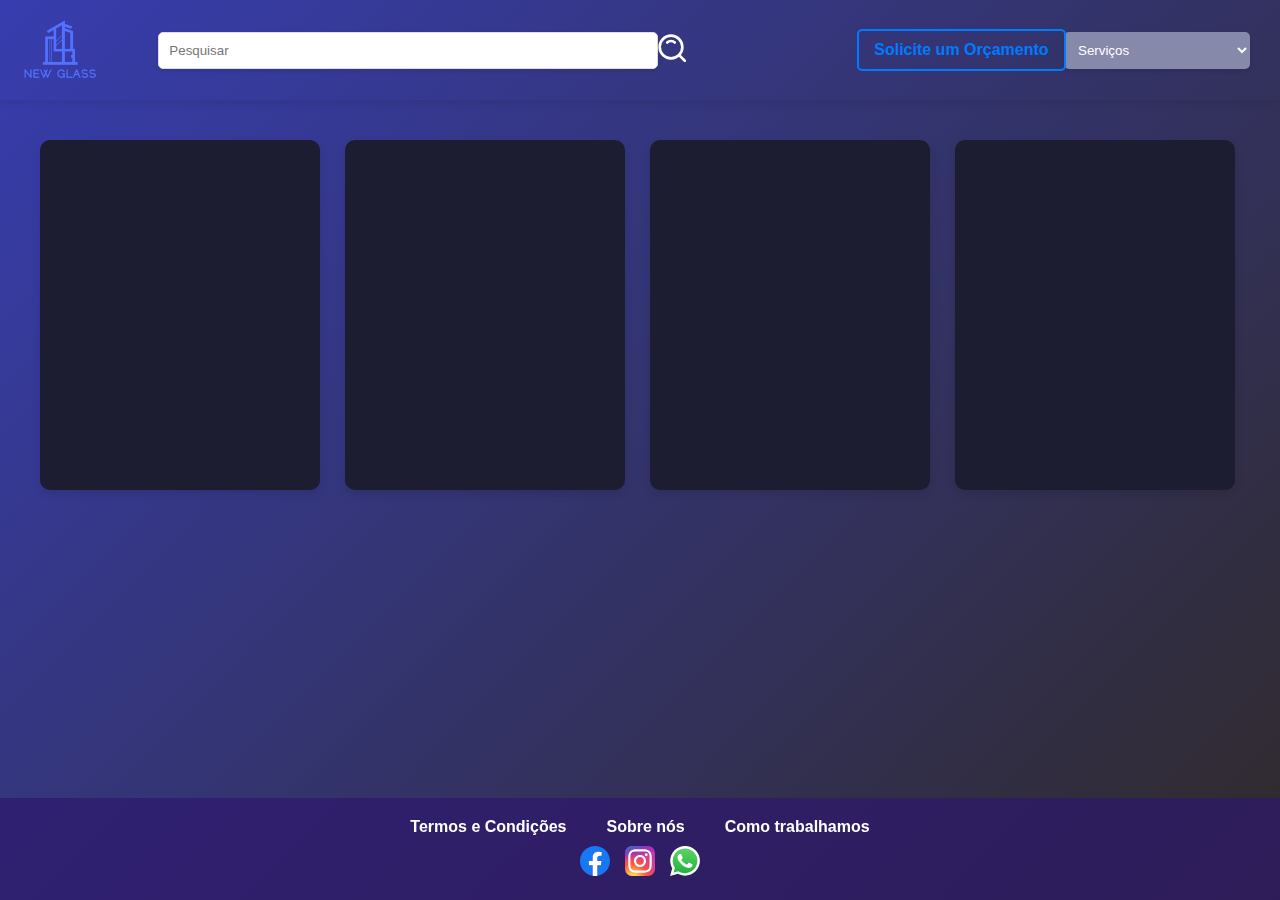
<file: index.html>
<!DOCTYPE html>
<html lang="pt-BR">
<head>
    <link rel="stylesheet" href="style.css">
    <meta charset="UTF-8">
    <meta name="viewport" content="width=device-width, initial-scale=1.0">
    <title>New Glass - Sua melhor opção de vidraçaria</title>
</head>
<body>
    <header class="cabecalho">
         <img class="cabecalho-image" src="newglass.png" alt="newglass logo">
         <input class="cabecalho-pesquisa" type="text" placeholder="Pesquisar">
         <button class="cabecalho-botao"><img src="search.png" alt=""></button>
         <a class="cabecalho-link" href="https://wa.me/+5548998433965">Solicite um Orçamento</a>

         <nav class="cabecalho-menu">
            <select class="cabecalho-menu-select" name="Serviços" id="">
                <option value="">
                    Serviços
                </option>

                <option value="">
                    Vidros Temperados
                </option>
                <option value="">
                    Fechamento de sacadas
                </option>
                <option value="">
                    Portas e Portões
                </option>
                <option value="">
                    Box de Vidro
                </option>
                <option value="">
                    Decoração
                </option>
                <option value="">
                    Molas Hidráliucas
                </option>
                <option value="">
                    Manutenção em Geral
                </option>
            </select>
         </nav>
    </header>
    <main class="container">
        <div class="card"></div>
        <div class="card"></div>
        <div class="card"></div>
        <div class="card"></div>
    </main>
    <footer class="rodape">
        <section class="rodape-principal">
            <a class="rodape-principal-escrito" href="termosDeCondições.html">Termos e Condições</a>
            <a class="rodape-principal-escrito" href="sobreNos.html">Sobre nós</a>
            <a class="rodape-principal-escrito" href="comoTrabalhamos.html">Como trabalhamos</a>
        </section>
        <section class="rodape-secundario">
            <a href="https://www.facebook.com/newglassvidracaria" target="_blank">
                <img class="rodape-secundario-image" src="facebook.svg" alt="Facebook">
            </a>
            <a href="https://instagram.com/newglass_vidracaria" target="_blank">
                <img class="rodape-secundario-image" src="instagram.svg" alt="Instagram">
            </a>
            <a href="https://wa.me/+5548998433965" target="_blank">
                <img class="rodape-secundario-image" src="whatsapp.svg" alt="WhatsApp">
            </a>
        </section>
    </footer>
    
</body>
</html>
</file>
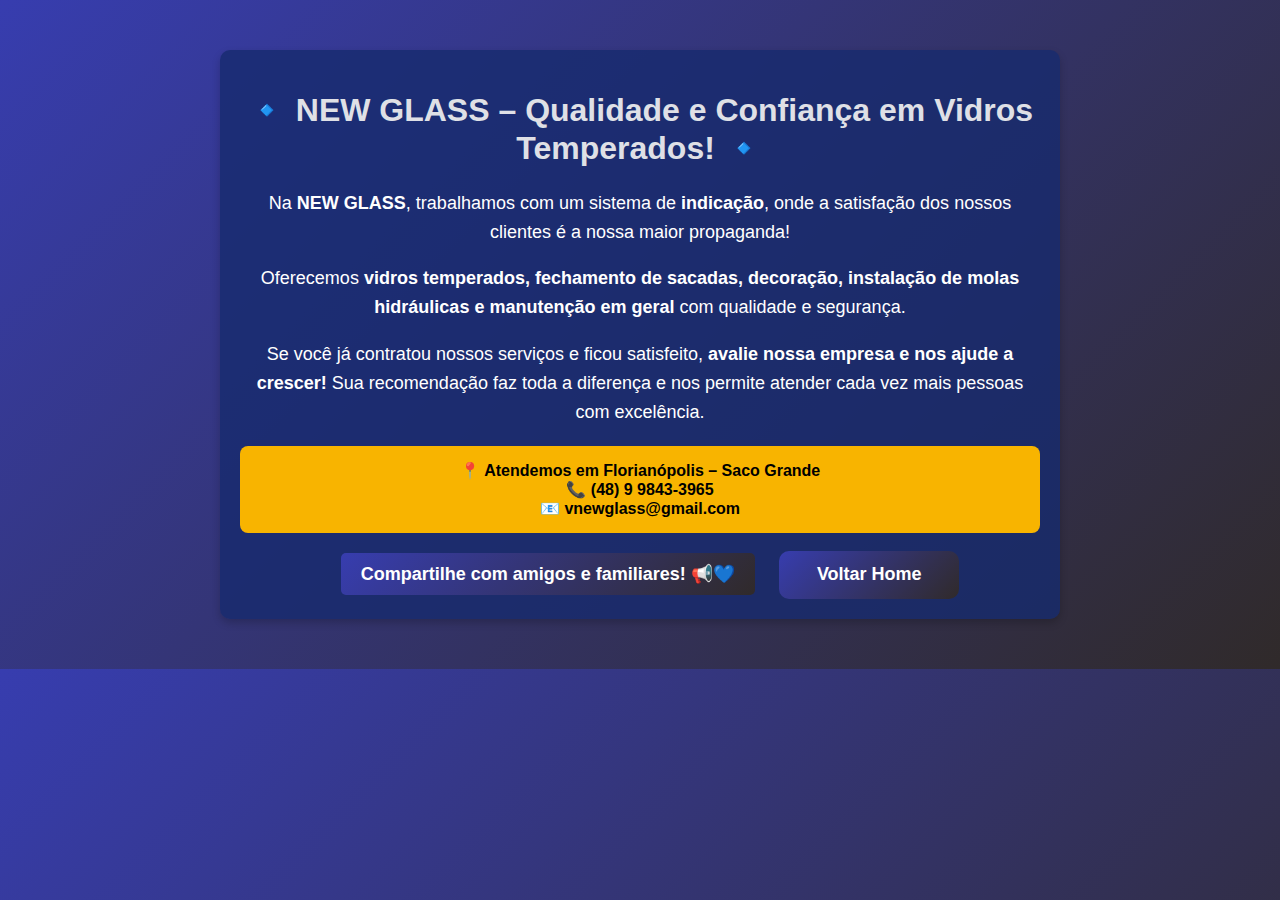
<file: comoTrabalhamos.html>
<!DOCTYPE html>
<html lang="pt-br">
<head>
    <link rel="stylesheet" href="styleComoTrabalhamos.css">
    <meta charset="UTF-8">
    <meta name="viewport" content="width=device-width, initial-scale=1.0">
    <title>NEW GLASS - Vidros Temperados</title>
</head>
<body>

    <div class="container">
        <h1>🔹 NEW GLASS – Qualidade e Confiança em Vidros Temperados! 🔹</h1>
        <p>Na <strong>NEW GLASS</strong>, trabalhamos com um sistema de <strong>indicação</strong>, onde a satisfação dos nossos clientes é a nossa maior propaganda! </p>
        <p>Oferecemos <strong>vidros temperados, fechamento de sacadas, decoração, instalação de molas hidráulicas e manutenção em geral</strong> com qualidade e segurança.</p>
        
        <p>Se você já contratou nossos serviços e ficou satisfeito, <strong>avalie nossa empresa e nos ajude a crescer!</strong> Sua recomendação faz toda a diferença e nos permite atender cada vez mais pessoas com excelência.</p>

        <div class="contact">
            📍 <strong>Atendemos em Florianópolis – Saco Grande</strong><br>
            📞 <a href="tel:+5548988433965">(48) 9 9843-3965</a><br>
            📧 <a href="mailto:vnewglass@gmail.com">vnewglass@gmail.com</a>
        </div>

        <a href="#" class="button">Compartilhe com amigos e familiares! 📢💙</a>
        <button class="container-termo-botao" onclick="voltarHome()">Voltar Home</button>

    </div>

    <script src="script.js"></script>

</body>
</html>
</file>
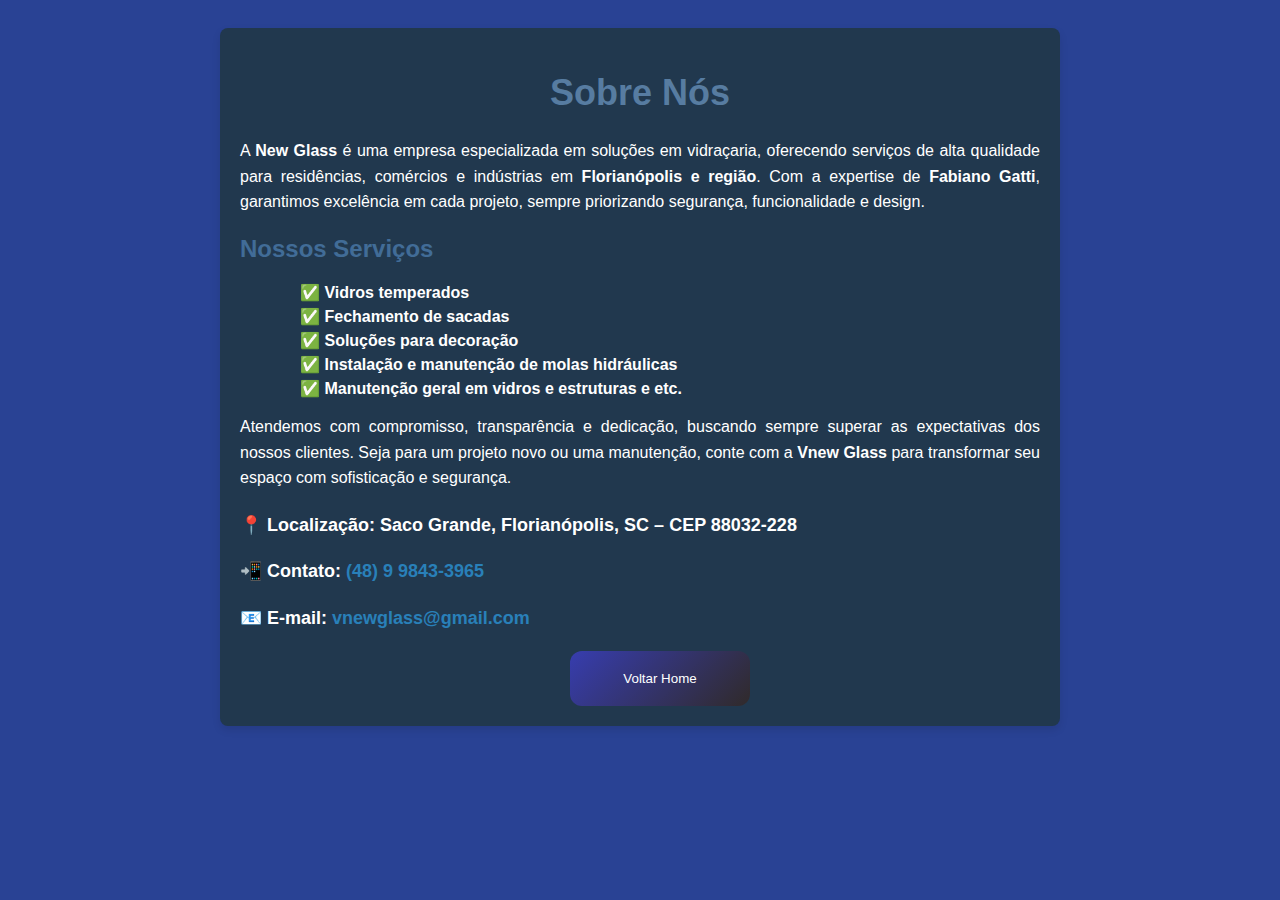
<file: sobreNos.html>
<!DOCTYPE html>
<html lang="pt-br">
<head>
    <meta charset="UTF-8">
    <meta name="viewport" content="width=device-width, initial-scale=1.0">
    <link rel="stylesheet" href="styleSobreNos.css">
    <title>Sobre Nós - Vnew Glass</title>
</head>
<body>
    <div class="container">
        <h1>Sobre Nós</h1>
        <p>A <strong>New Glass</strong> é uma empresa especializada em soluções em vidraçaria, oferecendo serviços de alta qualidade para residências, comércios e indústrias em <strong>Florianópolis e região</strong>. Com a expertise de <strong>Fabiano Gatti</strong>, garantimos excelência em cada projeto, sempre priorizando segurança, funcionalidade e design.</p>

        <h2>Nossos Serviços</h2>
        <ul>
            <li>✅ <strong>Vidros temperados</strong></li>
            <li>✅ <strong>Fechamento de sacadas</strong></li>
            <li>✅ <strong>Soluções para decoração</strong></li>
            <li>✅ <strong>Instalação e manutenção de molas hidráulicas</strong></li>
            <li>✅ <strong>Manutenção geral em vidros e estruturas e etc.</strong></li>
        </ul>

        <p>Atendemos com compromisso, transparência e dedicação, buscando sempre superar as expectativas dos nossos clientes. Seja para um projeto novo ou uma manutenção, conte com a <strong>Vnew Glass</strong> para transformar seu espaço com sofisticação e segurança.</p>

        <div class="contact-info">
            <p>📍 <strong>Localização:</strong> Saco Grande, Florianópolis, SC – CEP 88032-228</p>
            <p>📲 <strong>Contato:</strong> <a href="tel:+5548988433965">(48) 9 9843-3965</a></p>
            <p>📧 <strong>E-mail:</strong> <a href="mailto:vnewglass@gmail.com">vnewglass@gmail.com</a></p>
        </div>
        <button class="container-termo-botao" onclick="voltarHome()">Voltar Home</button>
        
    </div>
    <script src="script.js"></script>
</body>
</html>
</file>
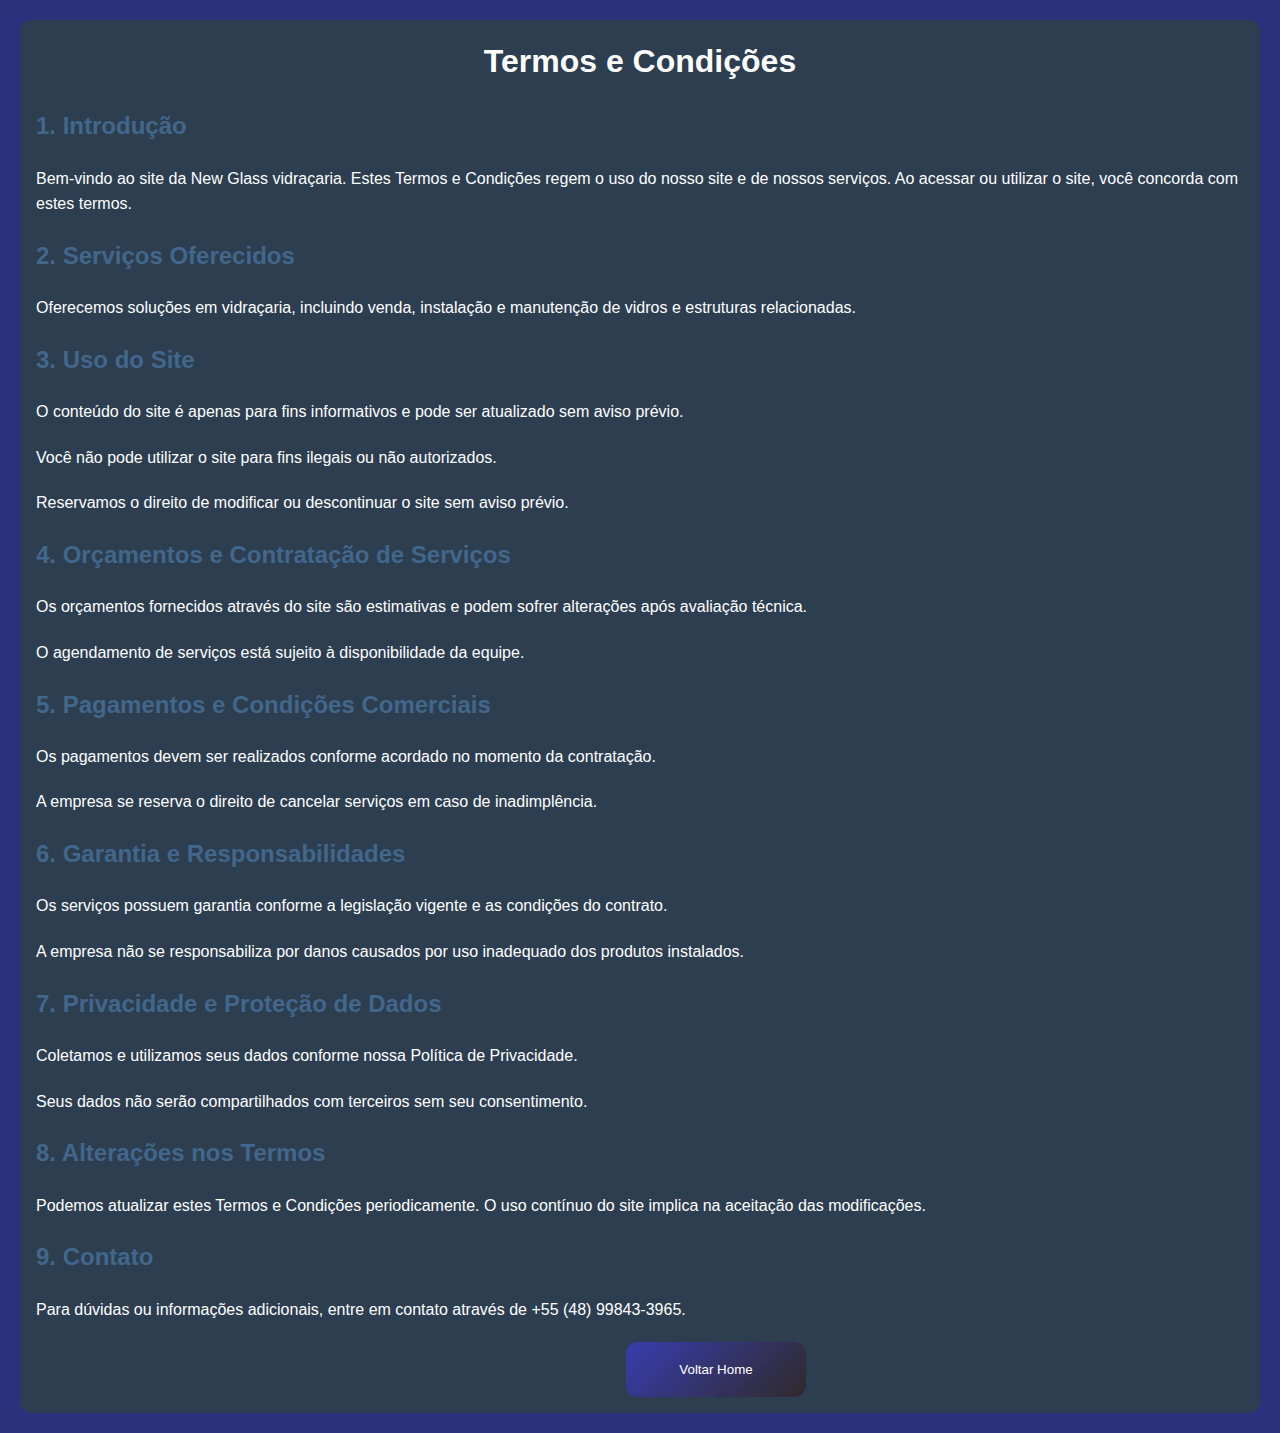
<file: termosDeCondições.html>
<!DOCTYPE html>
<html lang="pt-br">
<head>
    <link rel="stylesheet" href="styleTermos.css">
    <meta charset="UTF-8">
    <meta name="viewport" content="width=device-width, initial-scale=1.0">
    <title>Termos e Condições</title>
</head>
<body>
    <div class="container-termo">

        <h1>Termos e Condições</h1>
    
        <h2>1. Introdução</h2>
        <p>Bem-vindo ao site da New Glass vidraçaria. Estes Termos e Condições regem o uso do nosso site e de nossos serviços. Ao acessar ou utilizar o site, você concorda com estes termos.</p>
    
        <h2>2. Serviços Oferecidos</h2>
        <p>Oferecemos soluções em vidraçaria, incluindo venda, instalação e manutenção de vidros e estruturas relacionadas.</p>
    
        <h2>3. Uso do Site</h2>
        <p>O conteúdo do site é apenas para fins informativos e pode ser atualizado sem aviso prévio.</p>
        <p>Você não pode utilizar o site para fins ilegais ou não autorizados.</p>
        <p>Reservamos o direito de modificar ou descontinuar o site sem aviso prévio.</p>
    
        <h2>4. Orçamentos e Contratação de Serviços</h2>
        <p>Os orçamentos fornecidos através do site são estimativas e podem sofrer alterações após avaliação técnica.</p>
        <p>O agendamento de serviços está sujeito à disponibilidade da equipe.</p>
    
        <h2>5. Pagamentos e Condições Comerciais</h2>
        <p>Os pagamentos devem ser realizados conforme acordado no momento da contratação.</p>
        <p>A empresa se reserva o direito de cancelar serviços em caso de inadimplência.</p>
    
        <h2>6. Garantia e Responsabilidades</h2>
        <p>Os serviços possuem garantia conforme a legislação vigente e as condições do contrato.</p>
        <p>A empresa não se responsabiliza por danos causados por uso inadequado dos produtos instalados.</p>
    
        <h2>7. Privacidade e Proteção de Dados</h2>
        <p>Coletamos e utilizamos seus dados conforme nossa Política de Privacidade.</p>
        <p>Seus dados não serão compartilhados com terceiros sem seu consentimento.</p>
    
        <h2>8. Alterações nos Termos</h2>
        <p>Podemos atualizar estes Termos e Condições periodicamente. O uso contínuo do site implica na aceitação das modificações.</p>
    
        <h2>9. Contato</h2>
        <p>Para dúvidas ou informações adicionais, entre em contato através de +55 (48) 99843-3965.</p>
        <button class="container-termo-botao" onclick="voltarHome()">Voltar Home</button>

    </div>
    <script src="script.js"></script>
</body>
</html>
</file>
<file: style.css>
* {
    margin: 0;
    padding: 0;
    box-sizing: border-box;
    text-decoration: none;
}

body {
    min-height: 100vh;
    background: linear-gradient(135deg, rgb(55, 61, 175) 0%, rgb(48, 42, 42) 100%);
    background-size: cover;
    background-attachment: fixed;
    font-family: Arial, sans-serif;
    color: #333;
    overflow-x: hidden;
}

.cabecalho {
    display: flex;
    align-items: center;
    justify-content: space-between;
    padding: 10px;
    box-shadow: 0 2px 10px rgba(0, 0, 0, 0.1);
}

.cabecalho-image {
    height: 80px;
}

.cabecalho-pesquisa {
    width: 500px;
    padding: 10px;
    border: 1px solid #ddd;
    border-radius: 5px;
    box-shadow: 0 2px 5px rgba(0, 0, 0, 0.1);
}

.cabecalho-botao {
    background: none;
    border: none;
    padding: 0;
    transform: translateX(-50px);
}

.cabecalho-menu {
    margin: 0 20px;
}

.cabecalho-menu-select {
    padding: 10px;
    border: none;
    border-radius: 5px;
    background-color: rgb(135, 137, 170);
    box-shadow: 0 2px 5px rgba(0, 0, 0, 0.1);
    color: white;
}

.cabecalho-link {
    text-decoration: none;
    color: #007bff;
    font-weight: bold;
    padding: 10px 15px;
    border: 2px solid #007bff;
    border-radius: 5px;
    transition: background-color 0.3s, color 0.3s;
    transform: translateX(70px);
}

.cabecalho-link:hover {
    background-color: #007bff;
    color: white;
}

.container {
    display: grid;
    grid-template-columns: repeat(4, 1fr);
    gap: 20px;
    padding: 40px;
    margin-bottom: 80px;
}

.card {
    background: rgb(28, 29, 48);
    border-radius: 10px;
    height: 350px;
    width: 280px;
    padding: 20px;
    box-shadow: 0 4px 8px rgba(0, 0, 0, 0.1);
    text-align: center;
}

.rodape {
    position: fixed;
    bottom: 0;
    left: 0;
    width: 100%;
    background: rgba(46, 23, 109, 0.699);
    color: white;
    padding: 20px;
    text-align: center;
    
}

.rodape-principal {
    display: flex;
    justify-content: center;
    gap: 40px;
    margin-bottom: 10px;
}

.rodape-principal a {
    text-decoration: none;
    color: white;
    font-size: 16px;
    font-weight: bold;
    transition: color 0.3s;
}

.rodape-principal a:hover {
    color: #007bff;
}

.rodape-secundario {
    display: flex;
    justify-content: center;
    gap: 15px;
}

.rodape-secundario img {
    width: 30px;
    height: 30px;
    transition: transform 0.3s ease;
}

.rodape-secundario img:hover {
    transform: scale(1.2);
}
</file>
<file: styleComoTrabalhamos.css>
body {
    font-family: Arial, sans-serif;
    margin: 0;
    padding: 0;
    background: linear-gradient(135deg, rgb(55, 61, 175) 0%, rgb(48, 42, 42) 100%);
    color: white;
    text-align: center;
}
.container {
    max-width: 800px;
    margin: 50px auto;
    padding: 20px;
    background: rgba(22, 43, 110, 0.8);
    border-radius: 10px;
    box-shadow: 0 4px 8px rgba(0, 0, 0, 0.2);
}
h1 {
    color: #dfe0e6;
}
p {
    font-size: 18px;
    line-height: 1.6;
}
.contact {
    margin-top: 20px;
    padding: 15px;
    background: #f8b400;
    color: black;
    border-radius: 8px;
    font-weight: bold;
}
.contact a {
    color: black;
    text-decoration: none;
}
.contact a:hover {
    text-decoration: underline;
}
.button {
    display: inline-block;
    margin-top: 20px;
    padding: 10px 20px;
    background: linear-gradient(135deg, rgb(55, 61, 175) 0%, rgb(48, 42, 42) 100%);
    color: white;
    font-size: 18px;
    font-weight: bold;
    text-decoration: none;
    border-radius: 5px;
    transition: background 0.3s;
}
.button:hover {
    background: #0056b3;
}
.container-termo-botao{

    width: 180px;   
    height: 48px;
    border-radius: 10px;
    font-size: 18px;
    font-weight: bold;
    border: none;
    background: linear-gradient(135deg, rgb(55, 61, 175) 0%, rgb(48, 42, 42) 100%);
    color: white;
    transform: translateX(20px);
    

}
</file>
<file: styleSobreNos.css>
body {
    font-family: Arial, sans-serif;
    background-color: #294294;
    color: #333;
    padding: 20px;
}

.container {
    max-width: 800px;
    margin: 0 auto;
    background-color: #21384e;
    color: white;
    padding: 20px;
    border-radius: 8px;
    box-shadow: 0 4px 8px rgba(0, 0, 0, 0.1);
}

h1 {
    text-align: center;
    color: #577ca1;
    font-size: 36px;
}

h2 {
    color: #416c97;
    font-size: 24px;
    margin-top: 20px;
}

p {
    font-size: 16px;
    line-height: 1.6;
    text-align: justify;
}

ul {
    margin-left: 20px;
    list-style-type: none;
}

ul li {
    font-size: 16px;
    margin-bottom: 5px;
}

.contact-info {
    text-align: center;
    margin-top: 20px;
}

.contact-info p {
    font-size: 18px;
    font-weight: bold;
}

.contact-info a {
    color: #2980b9;
    text-decoration: none;
}

.contact-info a:hover {
    color: #16a085;
}
.container-termo-botao{

    width: 180px;
    padding: 20px;
    border-radius: 12px;
    border: none;
    background: linear-gradient(135deg, rgb(55, 61, 175) 0%, rgb(48, 42, 42) 100%);;
    color: white;
    transform: translateX(330px);
    

}
</file>
<file: styleTermos.css>
/* Reset básico de estilos */
* {
    margin: 0;
    padding: 0;
    box-sizing: border-box;
}

body {
    font-family: 'Arial', sans-serif;
    line-height: 1.6;
    background-color: #2b317a;
    color: #333;
    padding: 20px;
}

.container-termo{

    width: 100%;
    height: 100%;
    border-radius: 12px;
    padding: 16px;
    gap: 20px;
    border: none;
    background-color: #2c3e50;
    color: white;
    display: flex;
    flex-direction: column;
    
}
h1{

    display: flex;
    justify-content: center;

}
h2{

    color: #42678b;

}
.container-termo-botao{

    width: 180px;
    padding: 20px;
    border-radius: 12px;
    border: none;
    background: linear-gradient(135deg, rgb(55, 61, 175) 0%, rgb(48, 42, 42) 100%);
    color: white;
    transform: translateX(590px);
    

}
</file>
